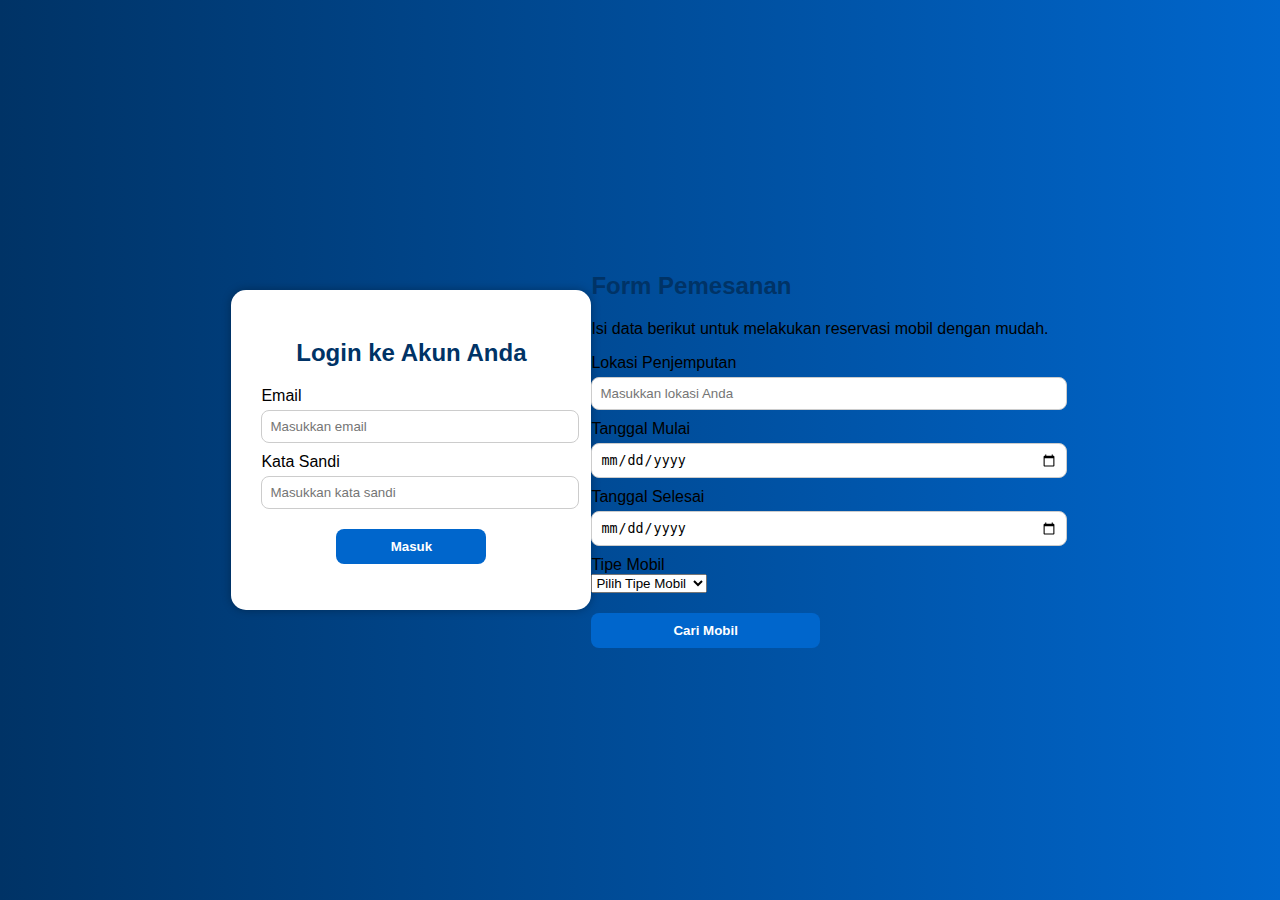
<file: Odyssey Rent/index.html>
<!DOCTYPE html>
<html lang="id">
<head>
  <meta charset="UTF-8">
  <meta name="viewport" content="width=device-width, initial-scale=1.0">
  <title>Login | Rental Mobil</title>
  <link rel="stylesheet" href="assets/css/stylelogin.css">
</head>
<body>
  <div class="login-container">
    <h2>Login ke Akun Anda</h2>
    <form id="loginForm">
      <label for="email">Email</label>
      <input type="email" id="email" placeholder="Masukkan email" required>

      <label for="password">Kata Sandi</label>
      <input type="password" id="password" placeholder="Masukkan kata sandi" required>

      <button type="submit">Masuk</button>
      <p id="message"></p>
    </form>
  </div>

  <!-- ===== PEMESANAN SECTION ===== -->
<section class="pemesanan" id="pemesanan">
  <div class="pemesanan-container">
    <h2>Form Pemesanan</h2>
    <p>Isi data berikut untuk melakukan reservasi mobil dengan mudah.</p>

    <form class="booking-form">
      <div class="form-group">
        <label for="lokasi">Lokasi Penjemputan</label>
        <input type="text" id="lokasi" name="lokasi" placeholder="Masukkan lokasi Anda" required>
      </div>

      <div class="form-group">
        <label for="tanggal_mulai">Tanggal Mulai</label>
        <input type="date" id="tanggal_mulai" name="tanggal_mulai" required>
      </div>

      <div class="form-group">
        <label for="tanggal_selesai">Tanggal Selesai</label>
        <input type="date" id="tanggal_selesai" name="tanggal_selesai" required>
      </div>

      <div class="form-group">
        <label for="tipe_mobil">Tipe Mobil</label>
        <select id="tipe_mobil" name="tipe_mobil" required>
          <option value="">Pilih Tipe Mobil</option>
          <option value="avanza">Toyota Avanza</option>
          <option value="innova">Innova Reborn</option>
          <option value="fortuner">Toyota Fortuner</option>
          <option value="brio">Honda Brio</option>
          <option value="ertiga">Suzuki Ertiga</option>
        </select>
      </div>

      <button type="submit" class="btn-primary">Cari Mobil</button>
    </form>
  </div>
</section>

  <script src="assets/js/user.js"></script>
</body>
</html>
</file>
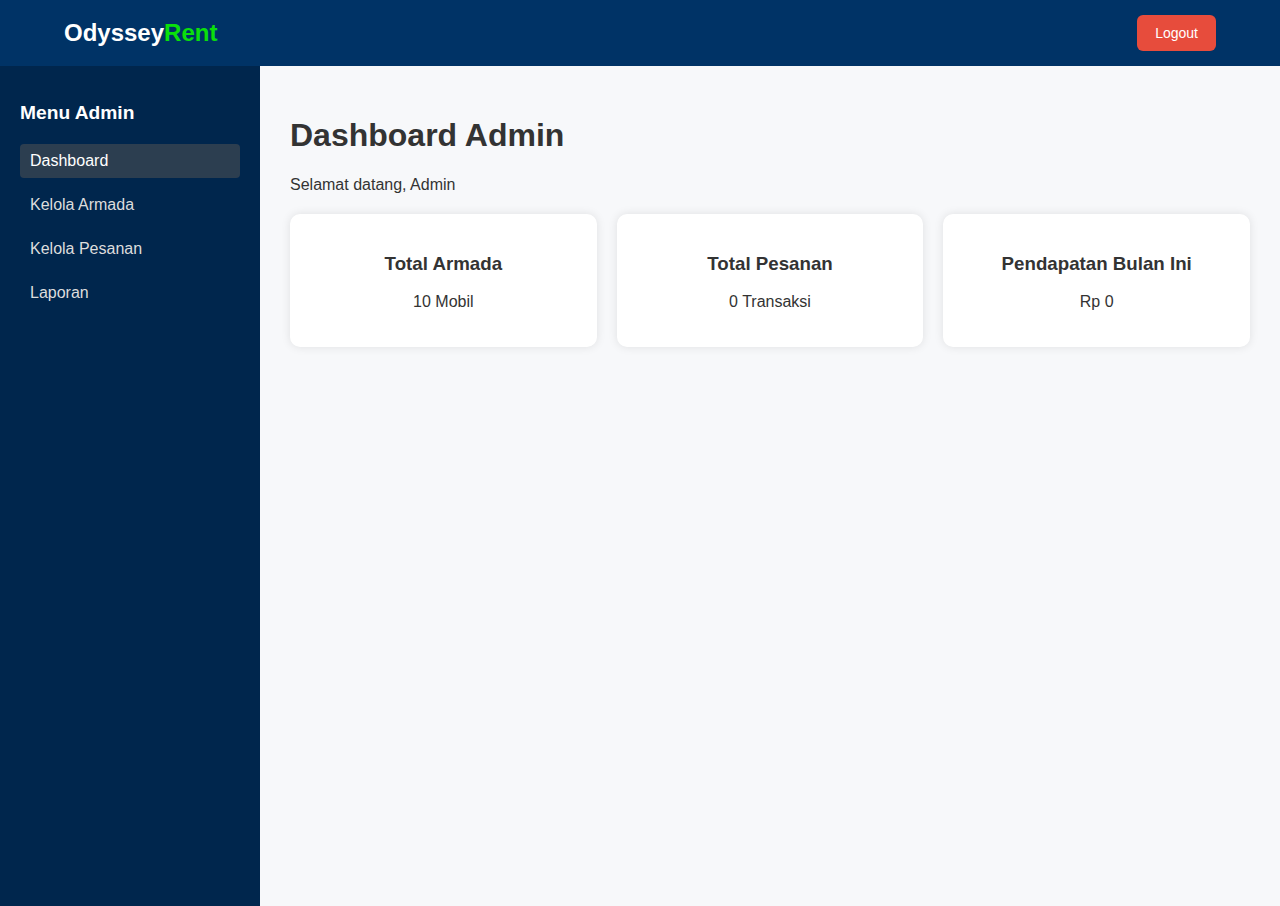
<file: Odyssey Rent/admin.html>
<!DOCTYPE html>
<html lang="id">
<head>
  <meta charset="utf-8"/>
  <meta name="viewport" content="width=device-width,initial-scale=1"/>
  <title>Admin - Dashboard</title>
  <link rel="stylesheet" href="assets/css/style.css"/>
</head>
<body>
  <header class="site-header">
    <div class="container header-inner">
      <div class="logo">Odyssey<span class="accent">Rent</span></div>
      <nav class="nav">
        <button onclick="logout()">Logout</button>
      </nav>
    </div>
  </header>

  <div class="dashboard-layout">
    <!-- Sidebar -->
    <aside class="sidebar">
      <h2>Menu Admin</h2>
      <ul>
        <li><a href="#" class="active">Dashboard</a></li>
        <li><a href="#">Kelola Armada</a></li>
        <li><a href="#">Kelola Pesanan</a></li>
        <li><a href="#">Laporan</a></li>
      </ul>
    </aside>

    <!-- Konten Utama -->
<main class="main-content" id="mainContent">
  <section id="dashboardSection" class="content-section active">
    <h1>Dashboard Admin</h1>
    <p>Selamat datang, <span id="adminName">Admin</span></p>
    <div class="stats">
      <div class="card"><h3>Total Armada</h3><p>10 Mobil</p></div>
      <div class="card"><h3>Total Pesanan</h3><p>0 Transaksi</p></div>
      <div class="card"><h3>Pendapatan Bulan Ini</h3><p>Rp 0</p></div>
    </div>
  </section>

  <section id="armadaSection" class="content-section">
  <h2>Kelola Armada</h2>
  <p>(Demo) Tambah, edit, hapus mobil — fitur backend akan ditambahkan nanti.</p>
  <button>Tambah Mobil</button>
  <table class="data-table">
    <thead>
      <tr>
        <th>ID Kendaraan</th>
        <th>Jenis</th>
        <th>Plat Nomor</th>
        <th>Model</th>
        <th>Status</th>
      </tr>
    </thead>
    <tbody>
      <tr>
        <td>1</td>
        <td>SUV</td>
        <td>A 1234 BC</td>
        <td>Toyota Fortuner</td>
        <td>Tersedia</td>
      </tr>
      <tr>
        <td>2</td>
        <td>MPV</td>
        <td>A 5678 DE</td>
        <td>Toyota Innova Reborn</td>
        <td>Tersedia</td>
      </tr>
      <tr>
        <td>3</td>
        <td>Sedan</td>
        <td>B 9012 FG</td>
        <td>Honda Civic</td>
        <td>Disewa</td>
      </tr>
    </tbody>
  </table>
</section>


  <section id="pesananSection" class="content-section">
    <h2>Kelola Pesanan</h2>
    <p>(Demo) Lihat daftar pesanan di sini.</p>
    <ul>
      <li>Belum ada pesanan saat ini.</li>
    </ul>
  </section>

  <section id="laporanSection" class="content-section">
    <h2>Laporan</h2>
    <p>(Demo) Laporan keuangan dan aktivitas akan muncul di sini.</p>
  </section>
</main>
  </div>
  <script>
    function logout() {
      localStorage.removeItem("role");
      window.location.href = "index.html";
    }
  </script>
  <script src="assets/js/admin.js"></script>

  <script>
  const name = localStorage.getItem("name");
  document.getElementById("adminName").textContent = name || "Admin";
</script>

</body>
</html>
</file>
<file: Odyssey Rent/assets/css/stylelogin.css>
body {
  font-family: 'Poppins', sans-serif;
  background: linear-gradient(to right, #003366, #0066cc);
  display: flex;
  justify-content: center;
  align-items: center;
  height: 100vh;
  margin: 0;
}

.login-container {
  background-color: white;
  padding: 30px;
  border-radius: 15px;
  width: 300px;
  text-align: center;
  box-shadow: 0 0 10px rgba(0,0,0,0.3);
}

h2 {
  margin-bottom: 20px;
  color: #003366;
}

label {
  display: block;
  text-align: left;
  margin-top: 10px;
}

input {
  width: 100%;
  padding: 8px;
  margin-top: 5px;
  border-radius: 8px;
  border: 1px solid #ccc;
}

button {
  width: 50%;
  margin-top: 20px;
  padding: 10px;
  background-color: #0066cc;
  color: white;
  border: none;
  border-radius: 8px;
  cursor: pointer;
  font-weight: bold;

  transition-property: width;
  transition-duration: 0.3s;
  transition-timing-function: ease-in-out;
  transition-delay: 0s;
}

button:hover {
    width : 100%;
  background-color: #004c99;
}

#message {
  margin-top: 15px;
  color: red;
}
</file>
<file: Odyssey Rent/assets/css/style.css>
/* ======= STYLE DASAR ======= */
body {
  margin: 0;
  font-family: 'Poppins', sans-serif;
  background-color: #f7f8fa;
  color: #333;
}

/* Header */
.site-header {
  background: #003366;
  color: #fff;
  padding: 15px 0;
}
.header-inner {
  display: flex;
  justify-content: space-between;
  align-items: center;
  width: 90%;
  margin: 0 auto;
}
.logo {
  font-size: 1.5em;
  font-weight: bold;
}
.logo .accent {
  color: #0be00b;
}

/* Tombol Logout di Header */
.nav button {
  background-color: #e74c3c;         
  color: #fff;                       
  border: none;                      
  padding: 10px 18px;                
  border-radius: 6px;               
  font-size: 14px;
  cursor: pointer;                   
  transition: all 0.3s ease;         
}

.nav button:hover {
  background-color: #c0392b;         
  transform: translateY(-1px);       
  box-shadow: 0 3px 6px rgba(0,0,0,0.2);
}

.nav button:active {
  transform: translateY(1px);        
  box-shadow: none;
}


/* ======= LAYOUT DASHBOARD ======= */
.dashboard-layout {
  display: flex;
  min-height: calc(100vh - 60px);
}

/* Sidebar */
.sidebar {
  width: 220px;
  background: #00264d;
  color: #fff;
  padding: 20px;
}
.sidebar h2 {
  font-size: 1.2em;
  margin-bottom: 20px;
}
.sidebar ul {
  list-style: none;
  padding: 0;
}
.sidebar li {
  margin: 10px 0;
}
.sidebar a {
  text-decoration: none;
  color: #ddd;
  display: block;
  padding: 8px 10px;
  border-radius: 6px;
}
.sidebar a.active,
.sidebar a:hover {
  background-color: #004080;
  color: #fff;
}

/* ======= KONTEN ======= */
.main-content {
  flex: 1;
  padding: 30px;
}
.overview h1 {
  margin-top: 0;
}
.stats {
  display: flex;
  gap: 20px;
  margin-top: 20px;
}
.card {
  flex: 1;
  background: #fff;
  padding: 20px;
  border-radius: 10px;
  box-shadow: 0 0 10px rgba(0,0,0,0.1);
  text-align: center;
}
.data-section {
  margin-top: 40px;
}
.data-table {
  width: 100%;
  border-collapse: collapse;
  background: #fff;
  border-radius: 10px;
  overflow: hidden;
}
.data-table th, .data-table td {
  padding: 12px;
  text-align: center;
  border-bottom: 1px solid #ddd;
}
.data-table th {
  background: #003366;
  color: #fff;
}

.content-section button {
  background-color: rgb(8, 180, 193, 0.8);
  color: #fff;
  border: none;
  padding: 8px 14px;
  border-radius: 4px;
  cursor: pointer;
  transition: background-color 0.3s ease;
}

.content-section button:hover {
  background-color: rgba(8, 122, 131, 0.8);         
  transform: translateY(-1px);       
  box-shadow: 0 3px 6px rgba(0,0,0,0.2);
}

.content-section button:active {
  transform: translateY(1px);        
  box-shadow: none;
}

/* Konten dinamis */
.content-section {
  display: none;
  animation: fadeIn 0.3s ease;
}

.content-section.active {
  display: block;
}

@keyframes fadeIn {
  from { opacity: 0; transform: translateY(10px); }
  to { opacity: 1; transform: translateY(0); }
}

/* Sidebar aktif */
.sidebar ul li a.active {
  background-color: #2c3e50;
  color: #fff;
  border-radius: 4px;
}
</file>
